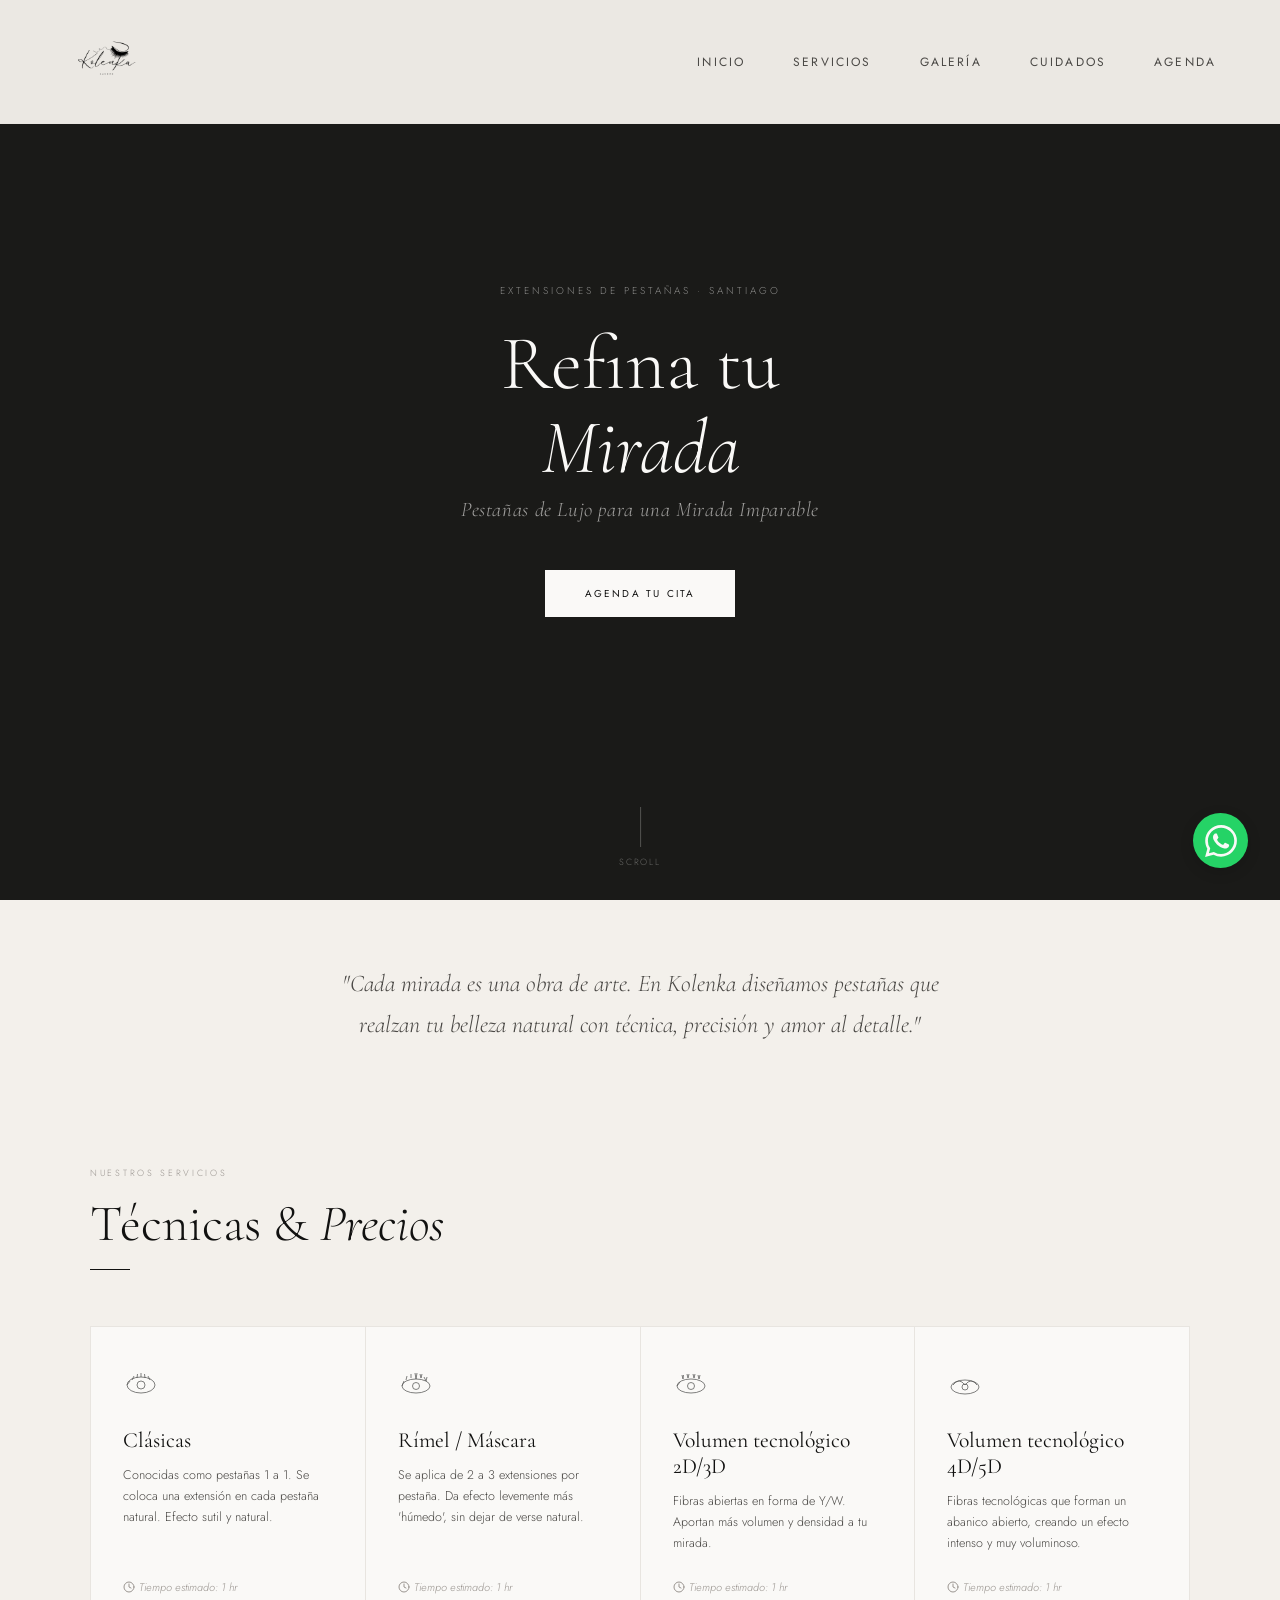
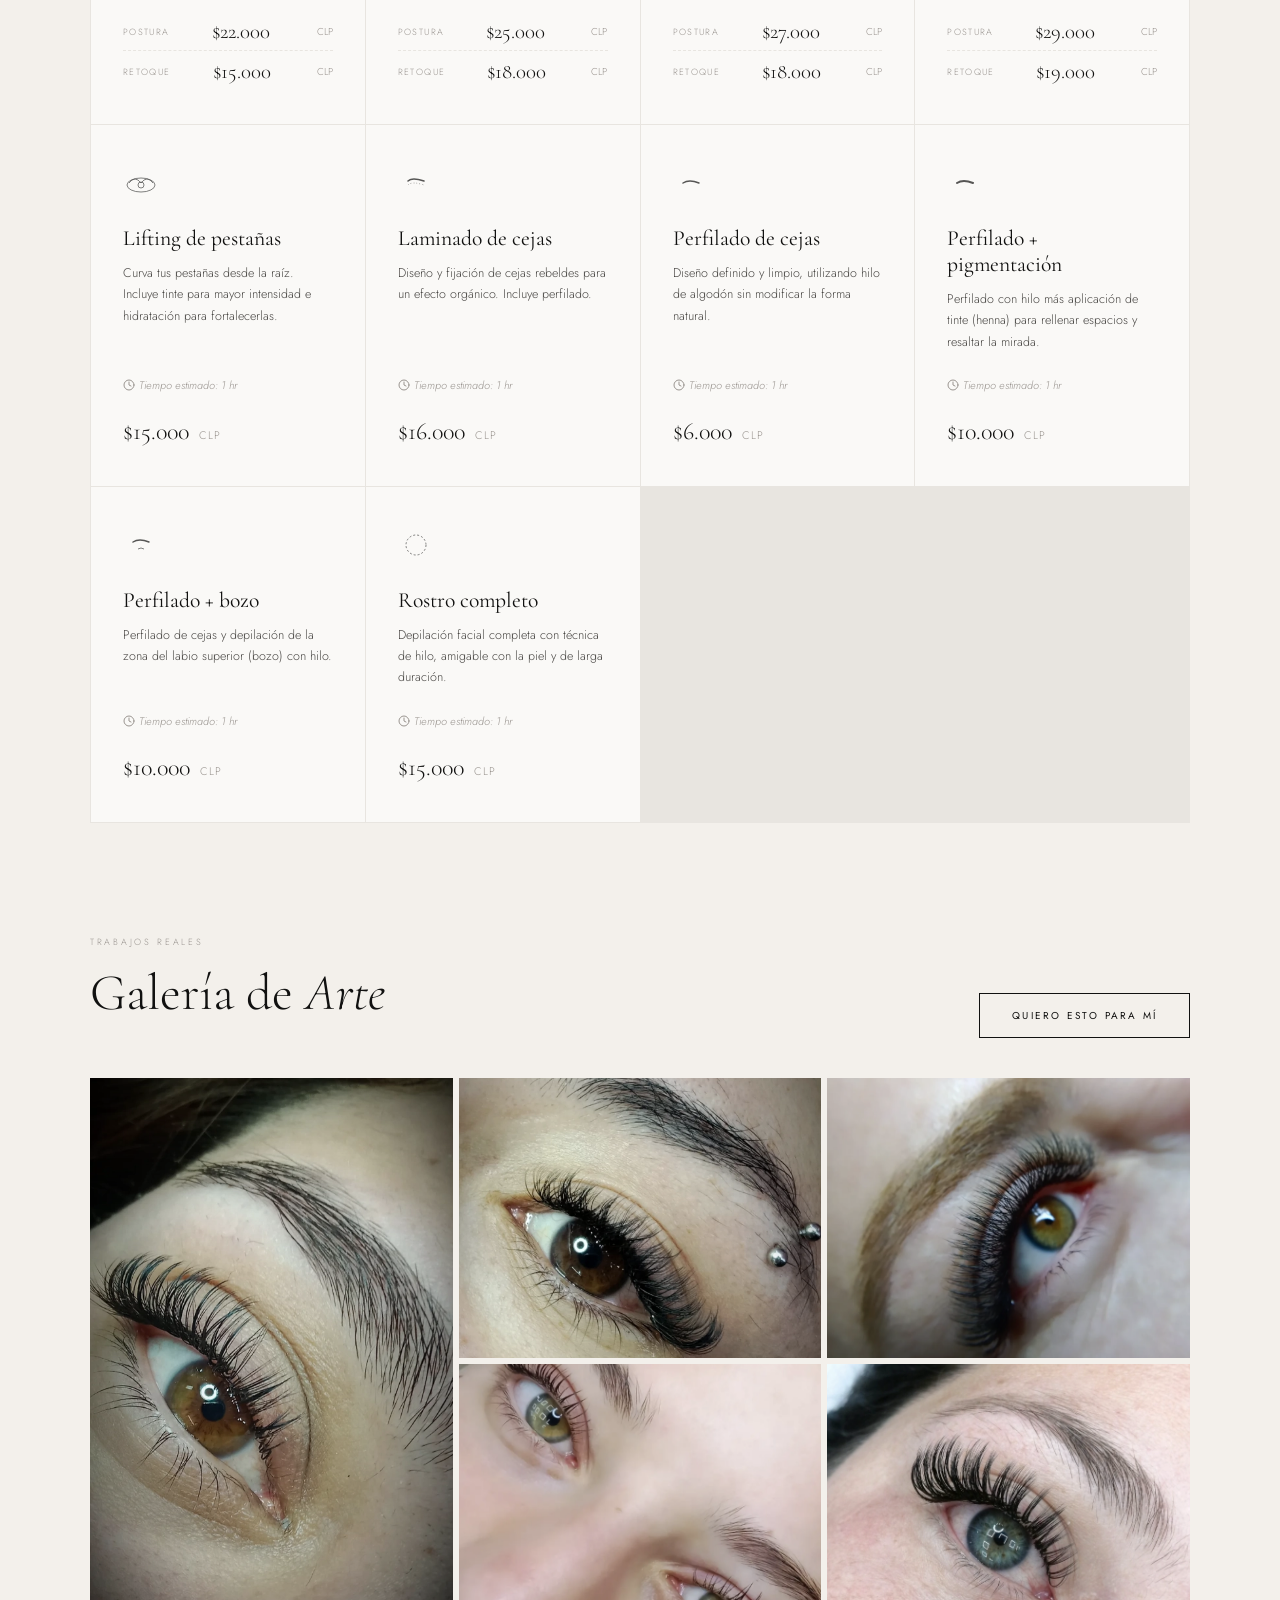
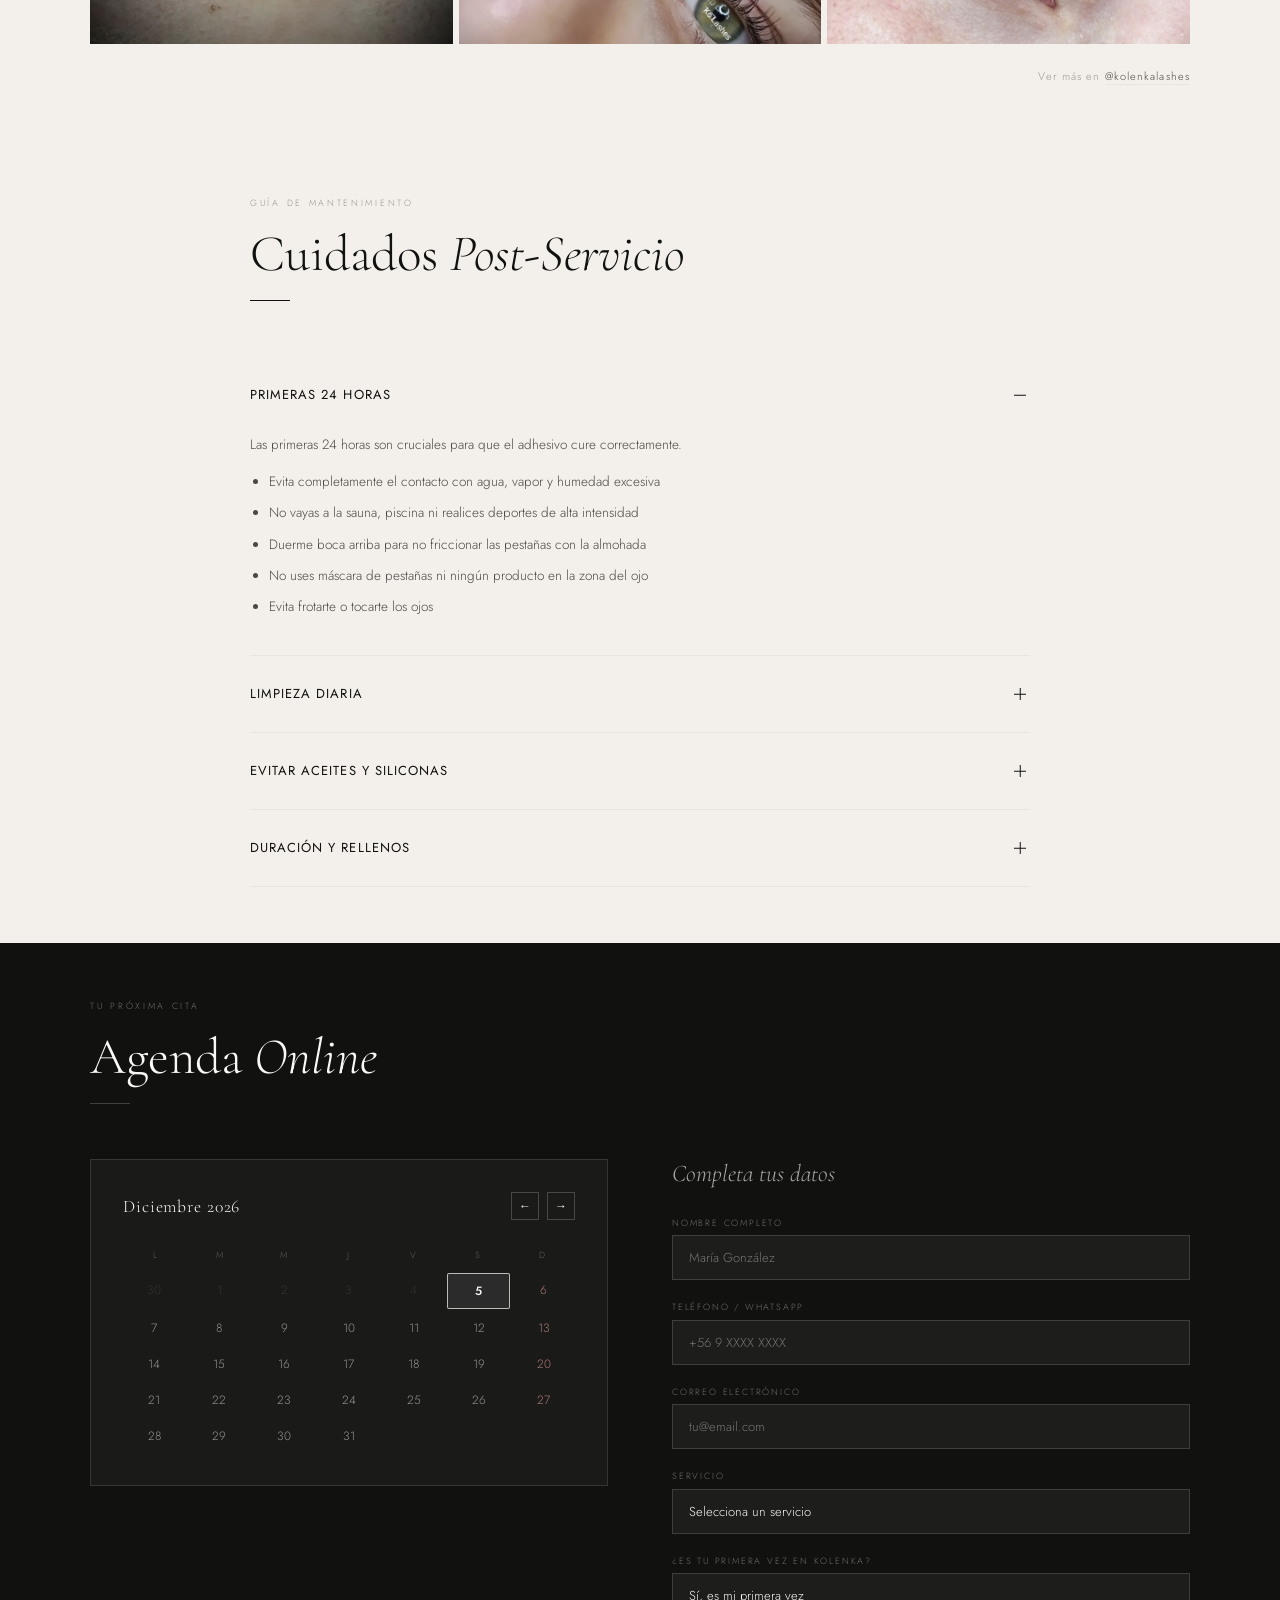
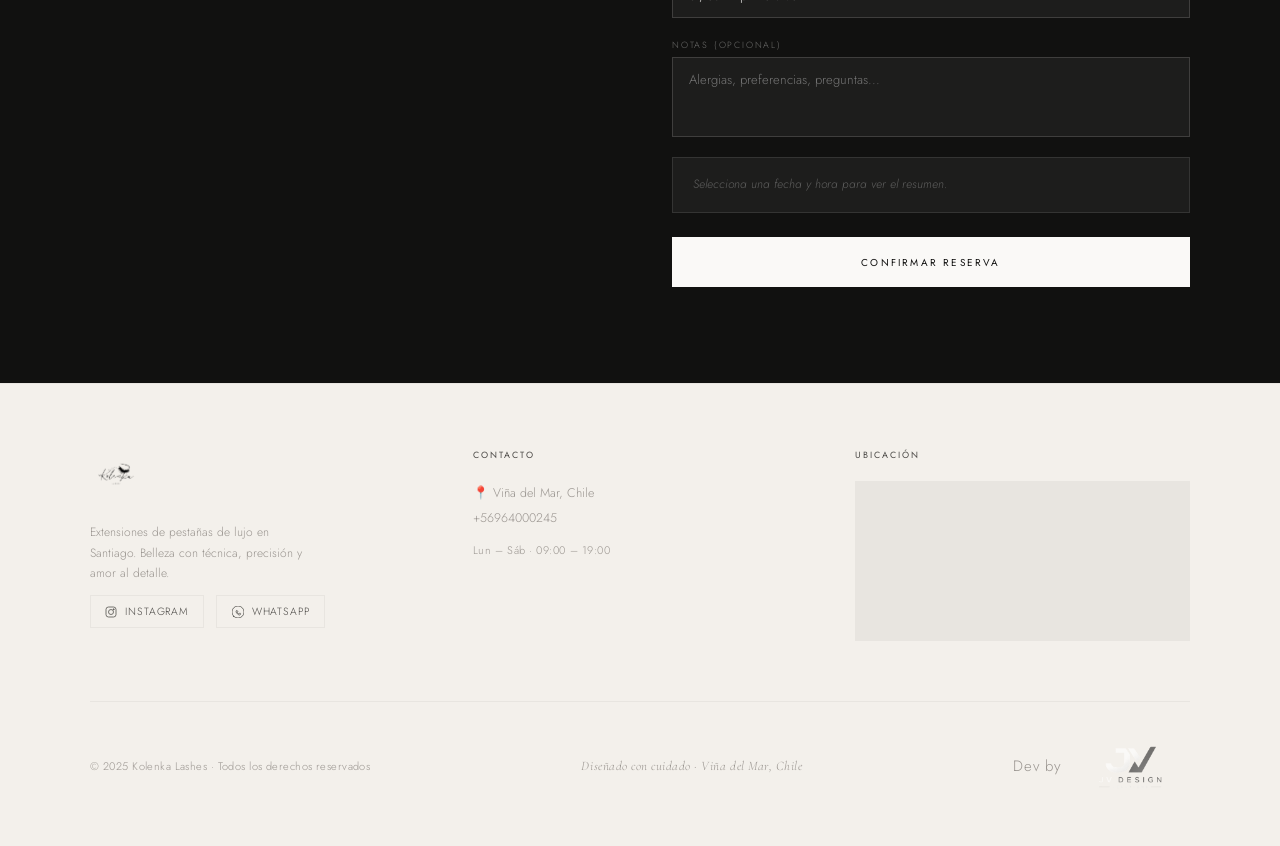
<file: index.html>
<!DOCTYPE html>
<html lang="es">

<head>
  <meta charset="UTF-8">
  <meta name="viewport" content="width=device-width, initial-scale=1.0">

  <title>Kolenka Lashes | Extensiones de Pestañas y Cejas en Viña del Mar</title>

  <meta name="description"
    content="Kolenka Lashes: Estudio especializado en extensiones de pestañas de lujo, lifting, laminado y perfilado de cejas en Viña del Mar. Reserva tu cita online y resalta tu mirada.">

  <meta name="keywords"
    content="pestañas, extensiones de pestañas, lifting de pestañas, cejas, laminado de cejas, perfilado con hilo, Viña del Mar, Kolenka Lashes, volumen tecnológico, efecto rímel">

  <meta property="og:title" content="Kolenka Lashes | Estudio de Pestañas y Cejas">
  <meta property="og:description"
    content="Diseñamos pestañas que realzan tu belleza natural con técnica, precisión y amor al detalle. Agenda tu cita online.">
  <meta property="og:image" content="https://jvivancodev.github.io/kolenka/img/EfectoMascara.webp">
  <meta property="og:type" content="website">

  <link
    href="https://fonts.googleapis.com/css2?family=Cormorant+Garamond:ital,wght@0,300;0,400;0,500;1,300;1,400&family=Jost:wght@300;400;500&display=swap"
    rel="stylesheet">
  <link rel="stylesheet" href="css/styles.css">
</head>

<body>

  <!-- HEADER -->
  <header id="inicio">
    <div class="logo-wrap">
      <img src="img/logo-transparent.webp" alt="Kolenka Lashes">
    </div>
    <nav>
      <a href="#inicio">Inicio</a>
      <a href="#servicios">Servicios</a>
      <a href="#galeria">Galería</a>
      <a href="#cuidados">Cuidados</a>
      <a href="#agenda">Agenda</a>
    </nav>
  </header>

  <!-- HERO -->
  <section class="hero" style="padding:0;">
    <div class="hero-bg"></div>
    <div class="hero-content">
      <p class="hero-eyebrow">Extensiones de Pestañas · Santiago</p>
      <h1 class="hero-title">Refina tu<br><em>Mirada</em></h1>
      <p class="hero-sub">Pestañas de Lujo para una Mirada Imparable</p>
      <a href="#agenda" class="btn-primary">Agenda tu Cita</a>
    </div>
    <div class="hero-scroll">
      <div class="hero-scroll-line"></div>
      <span>Scroll</span>
    </div>
  </section>

  <!-- INTRO STRIP -->
  <div class="intro-strip">
    <p>"Cada mirada es una obra de arte. En Kolenka diseñamos pestañas que realzan tu belleza natural con técnica,
      precisión y amor al detalle."</p>
  </div>

  <!-- SERVICIOS -->
  <section id="servicios">
    <div class="section-inner">
      <span class="section-label">Nuestros Servicios</span>
      <h2 class="section-title">Técnicas & <em>Precios</em></h2>
      <div class="section-divider"></div>
      <div class="services-grid" id="services-grid"></div>
    </div>
  </section>

  <!-- GALERÍA -->
  <section id="galeria" class="gallery-section">
    <div class="section-inner">
      <div class="gallery-header">
        <div>
          <span class="section-label">Trabajos Reales</span>
          <h2 class="section-title">Galería de <em>Arte</em></h2>
        </div>
        <a href="#agenda" class="btn-outline">Quiero esto para mí</a>
      </div>
      <div class="gallery-grid">
        <div class="g-item" data-title="Efecto Rímel Sutil">
          <img src="img/EfectoRimelSutil.webp"
            alt="Clienta luciendo extensiones de pestañas efecto rímel sutil en Kolenka Lashes" loading="lazy"
            onerror="this.style.display='none'; this.parentElement.innerHTML='<div class=\'g-placeholder\'>Foto 1</div>'">
        </div>
        <div class="g-item" data-title="Volumen Tecnológico 2D">
          <img src="img/Volumen2D.webp" alt="Mirada de cerca con extensiones de pestañas volumen 2D" loading="lazy"
            onerror="this.style.display='none'; this.parentElement.innerHTML='<div class=\'g-placeholder\'>Foto 2</div>'">
        </div>
        <div class="g-item" data-title="Volumen Tecnológico 5D">
          <img src="img/Volumen5D.webp" alt="Resultado de extensiones de pestañas volumen 5D de alto impacto"
            loading="lazy"
            onerror="this.style.display='none'; this.parentElement.innerHTML='<div class=\'g-placeholder\'>Foto 3</div>'">
        </div>
        <div class="g-item" data-title="Lifting de Pestañas">
          <img src="img/Lifting.webp" alt="Antes y después de lifting de pestañas con tinte e hidratación"
            loading="lazy"
            onerror="this.style.display='none'; this.parentElement.innerHTML='<div class=\'g-placeholder\'>Foto 4</div>'">
        </div>
        <div class="g-item" data-title="Efecto Máscara">
          <img src="img/EfectoMascara.webp" alt="Trabajo final de extensiones de pestañas efecto máscara" loading="lazy"
            onerror="this.style.display='none'; this.parentElement.innerHTML='<div class=\'g-placeholder\'>Foto 5</div>'">
        </div>
      </div>
      <p style="margin-top:1.5rem; font-size:11px; color:var(--gray-mid); letter-spacing:0.1em; text-align:right;">Ver
        más en <a href="https://www.instagram.com/kolenkalashes/?hl=es-la"
          style="color:var(--gray-dark); text-decoration:none; border-bottom:0.5px solid var(--gray-light);"
          target="_blank">@kolenkalashes</a></p>
    </div>
  </section>

  <!-- CUIDADOS -->
  <section id="cuidados">
    <div class="section-inner" style="max-width:780px;">
      <span class="section-label">Guía de Mantenimiento</span>
      <h2 class="section-title">Cuidados <em>Post-Servicio</em></h2>
      <div class="section-divider"></div>
      <div class="accordion-item open" data-acc>
        <button class="accordion-trigger" onclick="toggleAcc(this)"><span class="accordion-trigger-label">Primeras 24
            Horas</span><span class="accordion-icon"></span></button>
        <div class="accordion-body" style="max-height:300px;">
          <div class="accordion-body-inner">Las primeras 24 horas son cruciales para que el adhesivo cure correctamente.
            <ul>
              <li>Evita completamente el contacto con agua, vapor y humedad excesiva</li>
              <li>No vayas a la sauna, piscina ni realices deportes de alta intensidad</li>
              <li>Duerme boca arriba para no friccionar las pestañas con la almohada</li>
              <li>No uses máscara de pestañas ni ningún producto en la zona del ojo</li>
              <li>Evita frotarte o tocarte los ojos</li>
            </ul>
          </div>
        </div>
      </div>
      <div class="accordion-item" data-acc>
        <button class="accordion-trigger" onclick="toggleAcc(this)"><span class="accordion-trigger-label">Limpieza
            Diaria</span><span class="accordion-icon"></span></button>
        <div class="accordion-body">
          <div class="accordion-body-inner">Una rutina de limpieza adecuada es fundamental para mantener tus extensiones
            en óptimas condiciones.<ul>
              <li>Limpia las pestañas diariamente con un limpiador libre de aceites</li>
              <li>Usa un cepillo de pestañas suave en movimientos descendentes</li>
              <li>Enjuaga con agua tibia y sécalas con aire frío</li>
              <li>Peina suavemente con el cepillo para extensiones cada mañana</li>
            </ul>
          </div>
        </div>
      </div>
      <div class="accordion-item" data-acc>
        <button class="accordion-trigger" onclick="toggleAcc(this)"><span class="accordion-trigger-label">Evitar Aceites
            y Siliconas</span><span class="accordion-icon"></span></button>
        <div class="accordion-body">
          <div class="accordion-body-inner">Los aceites y siliconas son los principales enemigos del adhesivo de tus
            extensiones.<ul>
              <li>Evita desmaquillantes y cremas con aceites en la zona ocular</li>
              <li>Busca fórmulas oil-free en tu limpiador facial</li>
              <li>El protector solar puede contener aceites — aplícalo lejos de las pestañas</li>
              <li>Prefiere removedores de maquillaje en gel o espuma sin aceite</li>
            </ul>
          </div>
        </div>
      </div>
      <div class="accordion-item" data-acc>
        <button class="accordion-trigger" onclick="toggleAcc(this)"><span class="accordion-trigger-label">Duración y
            Rellenos</span><span class="accordion-icon"></span></button>
        <div class="accordion-body">
          <div class="accordion-body-inner">Con los cuidados adecuados, tus extensiones durarán entre 3 y 4 semanas
            antes de necesitar un relleno.<ul>
              <li>Agenda tu relleno entre los 21 y 28 días para mantener la densidad</li>
              <li>Esperar más de 4 semanas puede requerir un servicio completo</li>
              <li>La caída natural de pestañas es normal — perderás entre 2 y 5 al día</li>
              <li>No arranques ni tires de las extensiones; acude a una profesional para el retiro</li>
            </ul>
          </div>
        </div>
      </div>
    </div>
  </section>

  <!-- AGENDA -->
  <section id="agenda" class="agenda-section">
    <div class="section-inner">
      <span class="section-label">Tu Próxima Cita</span>
      <h2 class="section-title" style="color:var(--white);">Agenda <em>Online</em></h2>
      <div class="section-divider"></div>
      <div class="agenda-layout">
        <div>
          <div class="calendar-widget">
            <div class="cal-header">
              <span class="cal-month" id="cal-month-label">—</span>
              <div class="cal-nav">
                <button onclick="changeMonth(-1)">&#8592;</button>
                <button onclick="changeMonth(1)">&#8594;</button>
              </div>
            </div>
            <div class="cal-days-header">
              <span>L</span><span>M</span><span>M</span><span>J</span><span>V</span><span>S</span><span>D</span>
            </div>
            <div class="cal-grid" id="cal-grid">
              <div class="cal-loading">Cargando disponibilidad...</div>
            </div>
          </div>
          <div class="time-slots" id="time-slots-wrap" style="display:none;">
            <span class="time-slots-label">Horarios disponibles</span>
            <div class="time-grid" id="time-grid"></div>
          </div>
        </div>
        <div class="agenda-form">
          <p class="agenda-form-title">Completa tus datos</p>
          <div class="form-field"><label>Nombre completo</label><input type="text" id="f-name"
              placeholder="María González"></div>
          <div class="form-field"><label>Teléfono / WhatsApp</label><input type="tel" id="f-phone"
              placeholder="+56 9 XXXX XXXX"></div>
          <div class="form-field"><label>Correo Electrónico</label><input type="email" id="f-email"
              placeholder="tu@email.com"></div>
          <div class="form-field"><label>Servicio</label>
            <select id="f-service">
              <option value="">Selecciona un servicio</option>
            </select>
          </div>
          <div class="form-field"><label>¿Es tu primera vez en Kolenka?</label>
            <select id="f-first">
              <option value="si">Sí, es mi primera vez</option>
              <option value="no">No, soy clienta frecuente</option>
            </select>
          </div>
          <div class="form-field"><label>Notas (opcional)</label><textarea id="f-notes"
              placeholder="Alergias, preferencias, preguntas..."></textarea></div>
          <div class="agenda-summary" id="agenda-summary"><span
              style="color:rgba(250,249,247,0.3); font-style:italic; font-size:12px;">Selecciona una fecha y hora para
              ver el resumen.</span></div>
          <button class="btn-agenda" id="btn-confirm" onclick="confirmBook()">Confirmar Reserva</button>
          <div class="form-status" id="form-status"></div>
        </div>
      </div>
    </div>
  </section>

  <!-- FOOTER -->
  <footer>
    <div class="footer-inner">
      <div class="footer-top">
        <div class="footer-logo">
          <img
            src="[data-uri]"
            alt="Kolenka Lashes">
          <p>Extensiones de pestañas de lujo en Santiago. Belleza con técnica, precisión y amor al detalle.</p>
          <div class="footer-social">
            <a href="https://www.instagram.com/kolenkalashes/?hl=es-la" class="social-btn" target="_blank"><svg
                width="12" height="12" viewBox="0 0 24 24" fill="none" stroke="currentColor" stroke-width="1.5">
                <rect x="2" y="2" width="20" height="20" rx="5" />
                <circle cx="12" cy="12" r="5" />
                <circle cx="17.5" cy="6.5" r="1" fill="currentColor" />
              </svg>Instagram</a>
            <a href="https://wa.me/56964000245" class="social-btn" target="_blank"><svg width="12" height="12"
                viewBox="0 0 24 24" fill="none" stroke="currentColor" stroke-width="1.5">
                <path d="M20.5 3.5A11.5 11.5 0 0 0 3.5 20.5L2 22l1.5-1.5A11.5 11.5 0 1 0 20.5 3.5z" />
                <path
                  d="M8 10s.5-1 1.5-1 1.5.5 2 1.5-.5 2-1 2.5 3 3 3.5 2.5 1.5-1.5 2.5-1 1 1.5 1 1.5-1 2-2.5 2S8 15 8 10z" />
              </svg>WhatsApp</a>
          </div>
        </div>
        <div class="footer-col">
          <h4>Contacto</h4>
          <p>📍 Viña del Mar, Chile</p>
          <a href="tel:+56912345678">+56964000245</a>
          <p style="margin-top:0.5rem; font-size:11px; letter-spacing:0.05em;">Lun – Sáb · 09:00 – 19:00</p>
        </div>
        <div class="footer-col">
          <h4>Ubicación</h4>
          <div class="map-container">
            <iframe
              src="https://www.google.com/maps/embed?pb=!1m14!1m12!1m3!1d209.07522706474037!2d-71.5535822885999!3d-33.02476523642166!2m3!1f0!2f0!3f0!3m2!1i1024!2i768!4f13.1!5e0!3m2!1ses!2scl!4v1777097708000!5m2!1ses!2scl"
              allowfullscreen="" loading="lazy" referrerpolicy="no-referrer-when-downgrade"></iframe>
          </div>
          <p style="margin-top:0.75rem; font-size:11px; color:var(--gray-mid);"></p>
        </div>
      </div>
      <div class="footer-bottom">
        <p>© 2025 Kolenka Lashes · Todos los derechos reservados</p>
        <p style="font-style:italic; font-family:'Cormorant Garamond',serif; font-size:13px;">Diseñado con cuidado ·
          Viña del Mar, Chile</p>
        <div class="dev-signature">
          <span>Dev by</span>
          <a href="https://jvivancodev.github.io/Portafolio-V2/" target="_blank" rel="noopener noreferrer"
            aria-label="Ir al portafolio del desarrollador">
            <img src="img/Logo BN.webp" alt="Mi Marca Personal">
          </a>
        </div>
      </div>
    </div>
  </footer>

  <!-- MODAL CONFIRMACIÓN -->
  <div class="modal-bg" id="modal-bg" onclick="closeModal(event)">
    <div class="modal">
      <h3>¡Reserva Enviada!</h3>
      <p id="modal-text">Tu solicitud fue recibida. Te contactaremos por WhatsApp para confirmar tu cita.</p>
      <button class="btn-primary" onclick="closeModal(null)" style="width:100%;">Perfecto, gracias</button>
      <br>
      <button class="modal-close" onclick="closeModal(null)">cerrar</button>
    </div>
  </div>

  <a href="https://wa.me/56964000245" class="whatsapp-float" target="_blank" rel="noopener noreferrer"
    aria-label="Contactar por WhatsApp">
    <svg viewBox="0 0 24 24" fill="currentColor">
      <path
        d="M17.472 14.382c-.297-.149-1.758-.867-2.03-.967-.273-.099-.471-.148-.67.15-.197.297-.767.966-.94 1.164-.173.199-.347.223-.644.075-.297-.15-1.255-.463-2.39-1.475-.883-.788-1.48-1.761-1.653-2.059-.173-.297-.018-.458.13-.606.134-.133.298-.347.446-.52.149-.174.198-.298.298-.497.099-.198.05-.371-.025-.52-.075-.149-.669-1.612-.916-2.207-.242-.579-.487-.5-.669-.51a12.8 12.8 0 0 0-.57-.01c-.198 0-.52.074-.792.372-.272.297-1.04 1.016-1.04 2.479 0 1.462 1.065 2.875 1.213 3.074.149.198 2.096 3.2 5.077 4.487.709.306 1.262.489 1.694.625.712.227 1.36.195 1.871.118.571-.085 1.758-.719 2.006-1.413.248-.694.248-1.289.173-1.413-.074-.124-.272-.198-.57-.347m-5.421 7.403h-.004a9.87 9.87 0 0 1-5.031-1.378l-.361-.214-3.741.982.998-3.648-.235-.374a9.86 9.86 0 0 1-1.51-5.26c.001-5.45 4.436-9.884 9.888-9.884 2.64 0 5.122 1.03 6.988 2.898a9.825 9.825 0 0 1 2.893 6.994c-.003 5.45-4.437 9.884-9.885 9.884m8.413-18.297A11.815 11.815 0 0 0 12.05 0C5.495 0 .16 5.335.157 11.892c0 2.096.547 4.142 1.588 5.945L.057 24l6.305-1.654a11.882 11.882 0 0 0 5.683 1.448h.005c6.554 0 11.89-5.335 11.893-11.893a11.821 11.821 0 0 0-3.48-8.413Z" />
    </svg>
  </a>

  <script src="js/booking.js"></script>
</body>

</html>
</file>
<file: css/styles.css>
/* INDEX STYLES */

*,
*::before,
*::after {
  box-sizing: border-box;
  margin: 0;
  padding: 0;
}

:root {
  --black: #111110;
  --white: #FAF9F7;
  --cream: #F3F0EB;
  --gray-light: #E8E5E0;
  --gray-mid: #9A9590;
  --gray-dark: #4A4845;
  --serif: 'Cormorant Garamond', Georgia, serif;
  --sans: 'Jost', sans-serif;
}

html {
  scroll-behavior: smooth;
}

body {
  background: var(--white);
  color: var(--black);
  font-family: var(--sans);
  font-weight: 300;
  overflow-x: hidden;
}

/* HEADER */
header {
  position: fixed;
  top: 0;
  left: 0;
  right: 0;
  z-index: 100;
  background: rgba(243, 240, 235, 0.97);
  backdrop-filter: blur(8px);
  border-bottom: 0.5px solid var(--gray-light);
  padding: 1rem 4rem;
  /* Aumentamos el padding lateral para que respire mejor */
  display: flex;
  flex-direction: row;
  /* Cambiado a horizontal */
  align-items: center;
  justify-content: space-between;
  /* Logo a la izquierda, menú a la derecha */
  transition: border-color 0.3s;
}

.logo-wrap img {
  height: 85px;
  /* Logo más grande en PC (antes 68px) */
  object-fit: contain;
  mix-blend-mode: multiply;
}

nav {
  display: flex;
  gap: 3rem;
  align-items: center;
}

nav a {
  font-family: var(--sans);
  font-size: 12px;
  /* Letra un poco más grande en PC (antes 10.5px) */
  font-weight: 400;
  letter-spacing: 0.18em;
  text-transform: uppercase;
  color: var(--gray-dark);
  text-decoration: none;
  transition: color 0.2s;
  position: relative;
}

nav a::after {
  content: '';
  position: absolute;
  bottom: -2px;
  left: 0;
  right: 0;
  height: 0.5px;
  background: var(--black);
  transform: scaleX(0);
  transition: transform 0.25s ease;
}

nav a:hover {
  color: var(--black);
}

nav a:hover::after {
  transform: scaleX(1);
}

/* HERO */
.hero {
  height: 100vh;
  min-height: 600px;
  position: relative;
  display: flex;
  align-items: center;
  justify-content: center;
  overflow: hidden;
  background: #1a1a18;
}

.hero-bg {
  position: absolute;
  inset: 0;
  background: url('https://images.unsplash.com/photo-1516975080664-ed2fc6a32937?w=1600&q=80&auto=format&fit=crop') center/cover;
  filter: grayscale(100%) brightness(0.38);
  transform: scale(1.04);
  transition: transform 8s ease;
}

.hero:hover .hero-bg {
  transform: scale(1);
}

.hero-content {
  position: relative;
  text-align: center;
  padding: 0 1.5rem;
  animation: fadeUp 1.2s ease both;
}

@keyframes fadeUp {
  from {
    opacity: 0;
    transform: translateY(28px);
  }

  to {
    opacity: 1;
    transform: translateY(0);
  }
}

.hero-eyebrow {
  font-family: var(--sans);
  font-size: 10px;
  letter-spacing: 0.3em;
  text-transform: uppercase;
  color: rgba(250, 249, 247, 0.5);
  margin-bottom: 1.5rem;
}

.hero-title {
  font-family: var(--serif);
  font-size: clamp(2.8rem, 6vw, 5.5rem);
  font-weight: 300;
  color: var(--white);
  line-height: 1.1;
  margin-bottom: 0.4rem;
}

.hero-title em {
  font-style: italic;
}

.hero-sub {
  font-family: var(--serif);
  font-size: clamp(1rem, 2vw, 1.3rem);
  font-weight: 300;
  font-style: italic;
  color: rgba(250, 249, 247, 0.6);
  margin-bottom: 3rem;
  letter-spacing: 0.03em;
}

.btn-primary {
  display: inline-block;
  background: var(--white);
  color: var(--black);
  font-family: var(--sans);
  font-size: 10px;
  font-weight: 400;
  letter-spacing: 0.22em;
  text-transform: uppercase;
  text-decoration: none;
  padding: 1rem 2.5rem;
  border: none;
  cursor: pointer;
  transition: background 0.2s, color 0.2s, transform 0.15s;
}

.btn-primary:hover {
  background: var(--black);
  color: var(--white);
  transform: translateY(-1px);
}

.btn-outline {
  display: inline-block;
  background: transparent;
  color: var(--black);
  font-family: var(--sans);
  font-size: 10px;
  font-weight: 400;
  letter-spacing: 0.22em;
  text-transform: uppercase;
  text-decoration: none;
  padding: 0.9rem 2rem;
  border: 0.5px solid var(--black);
  cursor: pointer;
  transition: background 0.2s, color 0.2s;
}

.btn-outline:hover {
  background: var(--black);
  color: var(--white);
}

.hero-scroll {
  position: absolute;
  bottom: 2rem;
  left: 50%;
  transform: translateX(-50%);
  display: flex;
  flex-direction: column;
  align-items: center;
  gap: 0.5rem;
  color: rgba(250, 249, 247, 0.35);
  font-size: 9px;
  letter-spacing: 0.2em;
  text-transform: uppercase;
}

.hero-scroll-line {
  width: 0.5px;
  height: 40px;
  background: rgba(250, 249, 247, 0.25);
  animation: scrollDown 2s ease-in-out infinite;
}

@keyframes scrollDown {
  0% {
    transform: scaleY(0);
    transform-origin: top;
  }

  50% {
    transform: scaleY(1);
    transform-origin: top;
  }

  51% {
    transform: scaleY(1);
    transform-origin: bottom;
  }

  100% {
    transform: scaleY(0);
    transform-origin: bottom;
  }
}

/* SECTIONS */
section {
  padding: 3.5rem 2rem;
}

.section-inner {
  max-width: 1100px;
  margin: 0 auto;
}

.section-label {
  font-size: 9px;
  letter-spacing: 0.3em;
  text-transform: uppercase;
  color: var(--gray-mid);
  margin-bottom: 1rem;
  display: block;
}

.section-title {
  font-family: var(--serif);
  font-size: clamp(2rem, 4vw, 3.2rem);
  font-weight: 300;
  line-height: 1.15;
  margin-bottom: 1rem;
}

.section-title em {
  font-style: italic;
}

.section-divider {
  width: 40px;
  height: 0.5px;
  background: var(--black);
  margin-bottom: 3.5rem;
}

/* INTRO */
.intro-strip {
  background: var(--cream);
  padding: 4rem 2rem;
  text-align: center;
}

.intro-strip p {
  font-family: var(--serif);
  font-size: clamp(1.1rem, 2.5vw, 1.5rem);
  font-weight: 300;
  font-style: italic;
  color: var(--gray-dark);
  max-width: 640px;
  margin: 0 auto;
  line-height: 1.7;
}

/* SERVICES */
.services-grid {
  display: grid;
  grid-template-columns: repeat(auto-fit, minmax(220px, 1fr));
  gap: 1px;
  background: var(--gray-light);
  border: 1px solid var(--gray-light);
  margin-top: 1rem;
}

.service-card {
  background: var(--white);
  padding: 2.5rem 2rem;
  transition: background 0.25s;
  cursor: default;
  position: relative;
  overflow: hidden;
}

.service-card::before {
  content: '';
  position: absolute;
  bottom: 0;
  left: 0;
  right: 0;
  height: 2px;
  background: var(--black);
  transform: scaleX(0);
  transition: transform 0.3s ease;
  transform-origin: left;
}

.service-card:hover {
  background: var(--cream);
}

.service-card:hover::before {
  transform: scaleX(1);
}

.service-icon {
  width: 36px;
  height: 36px;
  margin-bottom: 1.5rem;
  opacity: 0.7;
}

.service-name {
  font-family: var(--serif);
  font-size: 1.35rem;
  font-weight: 400;
  margin-bottom: 0.75rem;
}

.service-desc {
  font-size: 12.5px;
  color: var(--gray-dark);
  line-height: 1.7;
  margin-bottom: 0.75rem;
  /* Reducido para dar espacio al tiempo */
  flex-grow: 1;
}

.service-time {
  font-family: var(--sans);
  font-size: 11px;
  color: var(--gray-mid);
  margin-bottom: 1.5rem;
  /* Este margen empuja el precio hacia abajo */
  font-style: italic;
  display: flex;
  align-items: center;
}

.service-price {
  font-family: var(--serif);
  font-size: 1.5rem;
  font-weight: 300;
}

.service-price span {
  font-size: 11px;
  font-family: var(--sans);
  color: var(--gray-mid);
  letter-spacing: 0.1em;
  margin-left: 4px;
}

/* Ajuste para que el precio quede siempre abajo */
.service-card {
  background: var(--white);
  padding: 2.5rem 2rem;
  transition: background 0.25s;
  cursor: default;
  position: relative;
  overflow: hidden;
  display: flex;
  flex-direction: column;
}

.service-desc {
  font-size: 12.5px;
  color: var(--gray-dark);
  line-height: 1.7;
  margin-bottom: 1.5rem;
  flex-grow: 1;
  /* Esto empuja los precios hacia abajo */
}

/* Estilos para el nuevo formato de precio doble */
.service-price-dual {
  display: flex;
  flex-direction: column;
  gap: 0.5rem;
}

.service-price-dual div {
  display: flex;
  align-items: center;
  justify-content: space-between;
  border-bottom: 0.5px dashed var(--gray-light);
  padding-bottom: 0.4rem;
  font-family: var(--serif);
  font-size: 1.3rem;
}

.service-price-dual div:last-child {
  border-bottom: none;
  padding-bottom: 0;
}

.service-price-dual span {
  font-family: var(--sans);
  font-size: 9px;
  letter-spacing: 0.15em;
  text-transform: uppercase;
  color: var(--gray-mid);
}

.service-price-dual small {
  font-family: var(--sans);
  font-size: 10px;
  color: var(--gray-mid);
  margin-left: 4px;
}

/* GALLERY */
.gallery-section {
  background: var(--cream);
}

.gallery-header {
  display: flex;
  align-items: flex-end;
  justify-content: space-between;
  margin-bottom: 2.5rem;
  flex-wrap: wrap;
  gap: 1rem;
}

.gallery-grid {
  display: grid;
  grid-template-columns: repeat(3, 1fr);
  grid-template-rows: repeat(2, 280px);
  gap: 6px;
}

.gallery-grid .g-item {
  overflow: hidden;
  background: var(--gray-light);
  position: relative;
}

.gallery-grid .g-item:first-child {
  grid-row: span 2;
}

.gallery-grid .g-item img {
  width: 100%;
  height: 100%;
  object-fit: cover;
  filter: grayscale(20%);
  transition: transform 0.5s ease, filter 0.4s ease;
}

.gallery-grid .g-item:hover img {
  transform: scale(1.04);
  filter: grayscale(0%);
}

.g-placeholder {
  width: 100%;
  height: 100%;
  display: flex;
  align-items: center;
  justify-content: center;
  background: var(--gray-light);
  color: var(--gray-mid);
  font-size: 10px;
  letter-spacing: 0.15em;
  text-transform: uppercase;
}

/* NUEVO: Texto sobre la imagen */
.gallery-grid .g-item::after {
  content: attr(data-title);
  position: absolute;
  bottom: 0;
  left: 0;
  right: 0;
  padding: 2rem 1rem 1rem;
  background: linear-gradient(transparent, rgba(17, 17, 16, 0.85));
  color: var(--white);
  font-family: var(--sans);
  font-size: 11px;
  letter-spacing: 0.15em;
  text-transform: uppercase;
  text-align: center;
  transform: translateY(100%);
  transition: transform 0.4s ease;
  pointer-events: none;
}

.gallery-grid .g-item:hover::after {
  transform: translateY(0);
}

/* ACCORDION */
.accordion-item {
  border-bottom: 0.5px solid var(--gray-light);
}

.accordion-item:first-of-type {
  border-top: 0.5px solid var(--gray-light);
}

.accordion-trigger {
  width: 100%;
  background: none;
  border: none;
  padding: 1.75rem 0;
  display: flex;
  align-items: center;
  justify-content: space-between;
  cursor: pointer;
  text-align: left;
  gap: 1rem;
}

.accordion-trigger-label {
  font-family: var(--sans);
  font-size: 13px;
  font-weight: 400;
  letter-spacing: 0.08em;
  text-transform: uppercase;
  color: var(--black);
}

.accordion-icon {
  width: 20px;
  height: 20px;
  flex-shrink: 0;
  position: relative;
}

.accordion-icon::before,
.accordion-icon::after {
  content: '';
  position: absolute;
  background: var(--black);
  top: 50%;
  left: 50%;
  transform: translate(-50%, -50%);
  transition: transform 0.3s ease;
}

.accordion-icon::before {
  width: 12px;
  height: 0.5px;
}

.accordion-icon::after {
  width: 0.5px;
  height: 12px;
}

.accordion-item.open .accordion-icon::after {
  transform: translate(-50%, -50%) rotate(90deg);
  opacity: 0;
}

.accordion-body {
  max-height: 0;
  overflow: hidden;
  transition: max-height 0.4s ease;
}

.accordion-body-inner {
  padding-bottom: 1.75rem;
  font-size: 13.5px;
  line-height: 1.85;
  color: var(--gray-dark);
  max-width: 640px;
}

.accordion-body-inner ul {
  margin-top: 0.75rem;
  padding-left: 1.2rem;
}

.accordion-body-inner li {
  margin-bottom: 0.4rem;
}

/* AGENDA */
.agenda-section {
  background: var(--black);
  color: var(--white);
}

.agenda-section .section-title {
  color: var(--white);
}

.agenda-section .section-label {
  color: rgba(250, 249, 247, 0.4);
}

.agenda-section .section-divider {
  background: rgba(250, 249, 247, 0.2);
}

.agenda-layout {
  display: grid;
  grid-template-columns: 1fr 1fr;
  gap: 4rem;
  align-items: start;
}

.calendar-widget {
  background: rgba(250, 249, 247, 0.04);
  border: 0.5px solid rgba(250, 249, 247, 0.12);
  padding: 2rem;
}

.cal-header {
  display: flex;
  align-items: center;
  justify-content: space-between;
  margin-bottom: 1.5rem;
}

.cal-month {
  font-family: var(--serif);
  font-size: 1.1rem;
  font-weight: 300;
  color: var(--white);
  letter-spacing: 0.05em;
}

.cal-nav {
  display: flex;
  gap: 0.5rem;
}

.cal-nav button {
  background: none;
  border: 0.5px solid rgba(250, 249, 247, 0.2);
  color: var(--white);
  width: 28px;
  height: 28px;
  cursor: pointer;
  font-size: 12px;
  display: flex;
  align-items: center;
  justify-content: center;
  transition: border-color 0.2s;
}

.cal-nav button:hover {
  border-color: rgba(250, 249, 247, 0.6);
}

.cal-days-header {
  display: grid;
  grid-template-columns: repeat(7, 1fr);
  margin-bottom: 0.5rem;
}

.cal-days-header span {
  text-align: center;
  font-size: 9px;
  letter-spacing: 0.12em;
  text-transform: uppercase;
  color: rgba(250, 249, 247, 0.3);
  padding: 0.25rem 0;
}

.cal-grid {
  display: grid;
  grid-template-columns: repeat(7, 1fr);
  gap: 2px;
}

.cal-day {
  text-align: center;
  padding: 0.5rem 0.25rem;
  font-size: 12px;
  color: rgba(250, 249, 247, 0.55);
  cursor: pointer;
  transition: background 0.15s, color 0.15s;
  border-radius: 2px;
}

.cal-day.other-month {
  color: rgba(250, 249, 247, 0.12);
  cursor: default;
}

.cal-day.today {
  color: var(--white);
  font-weight: 500;
  border: 0.5px solid rgba(250, 249, 247, 0.35);
}

.cal-day.available:hover {
  background: rgba(250, 249, 247, 0.1);
  color: var(--white);
}

.cal-day.selected {
  background: var(--white);
  color: var(--black);
  font-weight: 500;
}

.cal-day.unavailable {
  opacity: 0.2;
  cursor: not-allowed;
}

/* Color rojizo suave para los domingos */
.cal-day.sunday {
  color: #e8a0a0;
  opacity: 0.7;
}

/* Hacer que el día actual destaque más con un fondo sutil y borde brillante */
.cal-day.today {
  color: var(--white);
  font-weight: 500;
  border: 1px solid rgba(250, 249, 247, 0.7);
  background: rgba(250, 249, 247, 0.08);
}

.cal-loading {
  text-align: center;
  padding: 1rem;
  font-size: 11px;
  color: rgba(250, 249, 247, 0.4);
  letter-spacing: 0.12em;
  display: flex;
  flex-direction: column;
  align-items: center;
  gap: 8px;
  padding: 20px;
  font-size: 13px;
  opacity: 0.8;
}

.time-slots {
  margin-top: 1.5rem;
}

.time-slots-label {
  font-size: 9px;
  letter-spacing: 0.2em;
  text-transform: uppercase;
  color: rgba(250, 249, 247, 0.35);
  margin-bottom: 0.75rem;
  display: block;
}

.time-grid {
  display: grid;
  grid-template-columns: repeat(3, 1fr);
  gap: 6px;
}

.time-slot {
  text-align: center;
  padding: 0.5rem;
  font-size: 12px;
  border: 0.5px solid rgba(250, 249, 247, 0.15);
  cursor: pointer;
  transition: all 0.3s ease;
  /* Transición animada a todas las propiedades */
  color: rgba(250, 249, 247, 0.7);
  border-radius: 2px;
  /* Un borde ligeramente redondeado suaviza el diseño */
}

.time-slot:hover {
  border-color: rgba(250, 249, 247, 0.8);
  color: var(--white);
  background: rgba(250, 249, 247, 0.05);
  transform: translateY(-1px);
  /* Pequeño salto hacia arriba al pasar el mouse */
}

.time-slot.selected {
  background: var(--white);
  color: var(--black);
  border-color: var(--white);
  font-weight: 500;
  transform: scale(1.02);
  /* Se agranda un poquito al seleccionarlo */
}

.time-slot.busy {
  opacity: 0.18;
  cursor: not-allowed;
}

.agenda-form {
  display: flex;
  flex-direction: column;
  gap: 1.25rem;
}

.agenda-form-title {
  font-family: var(--serif);
  font-size: 1.5rem;
  font-weight: 300;
  font-style: italic;
  color: rgba(250, 249, 247, 0.65);
  margin-bottom: 0.5rem;
}

.form-field {
  display: flex;
  flex-direction: column;
  gap: 0.4rem;
}

.form-field label {
  font-size: 9px;
  letter-spacing: 0.2em;
  text-transform: uppercase;
  color: rgba(250, 249, 247, 0.4);
}

.form-field input,
.form-field select,
.form-field textarea {
  background: rgba(250, 249, 247, 0.05);
  border: 0.5px solid rgba(250, 249, 247, 0.15);
  color: var(--white);
  font-family: var(--sans);
  font-size: 13px;
  font-weight: 300;
  padding: 0.75rem 1rem;
  outline: none;
  transition: border-color 0.2s;
  -webkit-appearance: none;
  width: 100%;
}

.form-field select option {
  background: #1a1a18;
}

.form-field input:focus,
.form-field select:focus,
.form-field textarea:focus {
  border-color: var(--white);
  background: rgba(250, 249, 247, 0.08);
  /* Aclara ligeramente el fondo al escribir */
}

.form-field textarea {
  resize: none;
  height: 80px;
}

.agenda-summary {
  background: rgba(250, 249, 247, 0.05);
  border: 0.5px solid rgba(250, 249, 247, 0.1);
  padding: 1rem 1.25rem;
  font-size: 12px;
  color: rgba(250, 249, 247, 0.55);
  line-height: 1.8;
  min-height: 52px;
}

.agenda-summary strong {
  color: var(--white);
  font-weight: 400;
}

.btn-agenda {
  background: var(--white);
  color: var(--black);
  border: none;
  font-family: var(--sans);
  font-size: 10px;
  font-weight: 400;
  letter-spacing: 0.22em;
  text-transform: uppercase;
  padding: 1.1rem 2rem;
  cursor: pointer;
  transition: opacity 0.2s, transform 0.15s;
  width: 100%;
  margin-top: 0.25rem;
}

.btn-agenda:hover {
  opacity: 0.85;
  transform: translateY(-1px);
}

.btn-agenda:disabled {
  opacity: 0.4;
  cursor: not-allowed;
  transform: none;
}

.form-status {
  font-size: 11px;
  text-align: center;
  padding: 0.5rem;
  letter-spacing: 0.08em;
  min-height: 20px;
}

.form-status.ok {
  color: #7ecb9a;
}

.form-status.err {
  color: #e07070;
}

.loader {
  width: 24px;
  height: 24px;
  border: 3px solid rgba(255, 255, 255, 0.2);
  border-top: 3px solid white;
  border-radius: 50%;
  animation: spin 0.8s linear infinite;
}

.cal-loading {
  animation: fadeIn 0.4s ease;
}

@keyframes fadeIn {
  from {
    opacity: 0;
  }

  to {
    opacity: 1;
  }
}

@keyframes spin {
  to {
    transform: rotate(360deg);
  }
}

/* FOOTER */
footer {
  background: var(--cream);
  padding: 4rem 2rem 2.5rem;
  border-top: 0.5px solid var(--gray-light);
}

.footer-inner {
  max-width: 1100px;
  margin: 0 auto;
}

.footer-top {
  display: grid;
  grid-template-columns: 1fr 1fr 1fr;
  gap: 3rem;
  margin-bottom: 3rem;
  align-items: start;
}

.footer-logo img {
  height: 52px;
  object-fit: contain;
  mix-blend-mode: multiply;
  margin-bottom: 1rem;
}

.footer-logo p {
  font-size: 12px;
  color: var(--gray-mid);
  line-height: 1.7;
  max-width: 220px;
}

.footer-col h4 {
  font-size: 9px;
  letter-spacing: 0.22em;
  text-transform: uppercase;
  color: var(--gray-dark);
  margin-bottom: 1.25rem;
  font-weight: 400;
}

.footer-col p,
.footer-col a {
  display: block;
  font-size: 12.5px;
  color: var(--gray-mid);
  text-decoration: none;
  line-height: 2;
  transition: color 0.2s;
}

.footer-col a:hover {
  color: var(--black);
}

.footer-social {
  display: flex;
  gap: 0.75rem;
  margin-top: 0.75rem;
  flex-wrap: wrap;
}

.social-btn {
  display: flex;
  align-items: center;
  gap: 0.5rem;
  font-size: 10.5px;
  letter-spacing: 0.08em;
  text-transform: uppercase;
  color: var(--gray-dark);
  text-decoration: none;
  border: 0.5px solid var(--gray-light);
  padding: 0.5rem 0.9rem;
  transition: border-color 0.2s, color 0.2s;
}

.social-btn:hover {
  border-color: var(--black);
  color: var(--black);
}

.map-container {
  width: 100%;
  height: 160px;
  background: var(--gray-light);
  overflow: hidden;
  position: relative;
}

.map-container iframe {
  width: 100%;
  height: 100%;
  border: none;
  filter: grayscale(100%) contrast(1.05) brightness(0.95);
  pointer-events: none;
}

.footer-bottom {
  border-top: 0.5px solid var(--gray-light);
  padding-top: 1.5rem;
  display: flex;
  align-items: center;
  justify-content: space-between;
  flex-wrap: wrap;
  gap: 0.5rem;
}

.footer-bottom p {
  font-size: 11px;
  color: var(--gray-mid);
  letter-spacing: 0.04em;
}

/* FIRMA DEL DESARROLLADOR */
.dev-signature {
  display: flex;
  align-items: center;
  gap: 8px;
  /* Espacio entre el texto y tu logo */
  font-family: var(--sans);
  font-size: 15px;
  color: var(--gray-mid);
  letter-spacing: 0.05em;
}

.dev-signature a {
  display: flex;
  align-items: center;
  transition: opacity 0.3s ease, transform 0.3s ease;
  opacity: 0.6;
  /* Lo hacemos sutil por defecto */
}

.dev-signature a:hover {
  opacity: 1;
  /* Brilla al pasar el mouse */
  transform: scale(1.05);
  /* Crece un poquitito */
}

.dev-signature img {
  height: 80px;
  /* Altura ideal para no opacar el footer, ajústala si tu logo es muy horizontal o vertical */
  width: auto;
  object-fit: contain;
  filter: grayscale(100%) contrast(1.2);
  /* Fuerza el blanco y negro por si acaso */
}

/* MODAL */
.modal-bg {
  position: fixed;
  inset: 0;
  background: rgba(17, 17, 16, 0.88);
  z-index: 200;
  display: flex;
  align-items: center;
  justify-content: center;
  opacity: 0;
  pointer-events: none;
  transition: opacity 0.3s;
}

.modal-bg.active {
  opacity: 1;
  pointer-events: all;
}

.modal {
  background: var(--white);
  padding: 3rem;
  max-width: 440px;
  width: calc(100% - 2rem);
  text-align: center;
  transform: translateY(16px);
  transition: transform 0.3s ease;
}

.modal-bg.active .modal {
  transform: translateY(0);
}

.modal h3 {
  font-family: var(--serif);
  font-size: 1.8rem;
  font-weight: 300;
  margin-bottom: 0.75rem;
}

.modal p {
  font-size: 13px;
  color: var(--gray-dark);
  line-height: 1.7;
  margin-bottom: 2rem;
}

.modal-close {
  font-size: 10px;
  letter-spacing: 0.15em;
  text-transform: uppercase;
  color: var(--gray-mid);
  cursor: pointer;
  background: none;
  border: none;
  margin-top: 0.75rem;
  transition: color 0.2s;
}

.modal-close:hover {
  color: var(--black);
}

/* WIDGET WHATSAPP FLOTANTE */
.whatsapp-float {
  position: fixed;
  bottom: 2rem;
  right: 2rem;
  width: 55px;
  height: 55px;
  background-color: #25d366;
  color: var(--white);
  border-radius: 50%;
  display: flex;
  align-items: center;
  justify-content: center;
  box-shadow: 0 4px 14px rgba(0, 0, 0, 0.15);
  z-index: 150;
  /* Un poco por debajo del modal (200) pero por encima del header (100) */
  transition: transform 0.3s ease, box-shadow 0.3s ease;
}

.whatsapp-float svg {
  width: 32px;
  height: 32px;
}

.whatsapp-float:hover {
  transform: translateY(-4px) scale(1.04);
  box-shadow: 0 8px 20px rgba(37, 211, 102, 0.3);
  color: var(--white);
}

@media (max-width: 768px) {

  /* Devolver el header al diseño vertical apilado para celulares */
  header {
    flex-direction: column;
    padding: 1rem;
    gap: 0.8rem;
  }

  .logo-wrap img {
    height: 68px;
    /* Volvemos al tamaño original del logo */
  }

  nav {
    gap: 1rem;
    flex-wrap: wrap;
    justify-content: center;
  }

  nav a {
    font-size: 10.5px;
    /* Volvemos al tamaño original de la letra */
  }

  .agenda-layout {
    grid-template-columns: 1fr;
    gap: 2.5rem;
  }

  .gallery-grid {
    grid-template-columns: 1fr 1fr;
    grid-template-rows: auto;
  }

  .gallery-grid .g-item:first-child {
    grid-row: span 1;
  }

  .footer-top {
    grid-template-columns: 1fr;
    gap: 2rem;
  }

  section {
    padding: 3.5rem 1.25rem;
  }

  /* Ajuste de WhatsApp para móviles */
  .whatsapp-float {
    bottom: 1.5rem;
    right: 1.5rem;
    width: 48px;
    height: 48px;
  }

  .whatsapp-float svg {
    width: 26px;
    height: 26px;
  }
}

/* ADMIN STYLES */

*,
*::before,
*::after {
  box-sizing: border-box;
  margin: 0;
  padding: 0;
}

:root {
  --black: #111110;
  --white: #FAF9F7;
  --cream: #F3F0EB;
  --gray-light: #E8E5E0;
  --gray-mid: #9A9590;
  --gray-dark: #4A4845;
  --green: #4a8c5c;
  --red: #a03030;
  --serif: 'Cormorant Garamond', Georgia, serif;
  --sans: 'Jost', sans-serif;
}

body {
  background: var(--cream);
  color: var(--black);
  font-family: var(--sans);
  font-weight: 300;
  min-height: 100vh;
}

.admin-header {
  background: var(--black);
  color: var(--white);
  padding: 1.5rem 2rem;
  display: flex;
  align-items: center;
  justify-content: space-between;
  flex-wrap: wrap;
  gap: 1rem;
}

.admin-header h1 {
  font-family: var(--serif);
  font-size: 1.5rem;
  font-weight: 300;
}

.admin-header h1 em {
  font-style: italic;
}

.admin-header p {
  font-size: 11px;
  letter-spacing: 0.12em;
  text-transform: uppercase;
  color: rgba(250, 249, 247, 0.45);
}

.admin-body {
  max-width: 1000px;
  margin: 0 auto;
  padding: 2.5rem 1.5rem;
}

/* CONFIGURACIÓN */
.config-panel {
  background: var(--white);
  border: 0.5px solid var(--gray-light);
  padding: 2rem;
  margin-bottom: 2rem;
}

.config-panel h2 {
  font-family: var(--serif);
  font-size: 1.3rem;
  font-weight: 400;
  margin-bottom: 1.25rem;
}

.config-grid {
  display: grid;
  grid-template-columns: repeat(auto-fit, minmax(200px, 1fr));
  gap: 1rem;
}

.config-field {
  display: flex;
  flex-direction: column;
  gap: 0.4rem;
}

.config-field label {
  font-size: 9px;
  letter-spacing: 0.2em;
  text-transform: uppercase;
  color: var(--gray-mid);
}

.config-field input,
.config-field select {
  border: 0.5px solid var(--gray-light);
  background: var(--white);
  font-family: var(--sans);
  font-size: 13px;
  padding: 0.6rem 0.75rem;
  outline: none;
  color: var(--black);
  transition: border-color 0.2s;
}

.config-field input:focus,
.config-field select:focus {
  border-color: var(--black);
}

.save-btn {
  display: inline-block;
  background: var(--black);
  color: var(--white);
  border: none;
  font-family: var(--sans);
  font-size: 10px;
  letter-spacing: 0.18em;
  text-transform: uppercase;
  padding: 0.75rem 1.75rem;
  cursor: pointer;
  margin-top: 1.25rem;
  transition: opacity 0.2s;
}

.save-btn:hover {
  opacity: 0.8;
}

/* CALENDARIO ADMIN */
.cal-panel {
  background: var(--white);
  border: 0.5px solid var(--gray-light);
  padding: 2rem;
  margin-bottom: 2rem;
}

.cal-panel-header {
  display: flex;
  align-items: center;
  justify-content: space-between;
  margin-bottom: 1.75rem;
  flex-wrap: wrap;
  gap: 1rem;
}

.cal-panel-header h2 {
  font-family: var(--serif);
  font-size: 1.3rem;
  font-weight: 400;
}

.month-nav {
  display: flex;
  align-items: center;
  gap: 0.75rem;
}

.month-nav button {
  background: none;
  border: 0.5px solid var(--gray-light);
  width: 30px;
  height: 30px;
  cursor: pointer;
  font-size: 13px;
  display: flex;
  align-items: center;
  justify-content: center;
  transition: border-color 0.2s, background 0.2s;
}

.month-nav button:hover {
  border-color: var(--black);
  background: var(--cream);
}

.month-nav span {
  font-family: var(--serif);
  font-size: 1rem;
  font-weight: 300;
  min-width: 160px;
  text-align: center;
}

.legend {
  display: flex;
  gap: 1.5rem;
  flex-wrap: wrap;
  align-items: center;
  font-size: 11px;
  color: var(--gray-dark);
  letter-spacing: 0.05em;
}

.legend-dot {
  width: 10px;
  height: 10px;
  border-radius: 50%;
  display: inline-block;
  margin-right: 4px;
  vertical-align: middle;
}

.admin-cal-days {
  display: grid;
  grid-template-columns: repeat(7, 1fr);
  margin-bottom: 0.5rem;
}

.admin-cal-days span {
  text-align: center;
  font-size: 9px;
  letter-spacing: 0.12em;
  text-transform: uppercase;
  color: var(--gray-mid);
  padding: 0.5rem 0;
}

.admin-cal-grid {
  display: grid;
  grid-template-columns: repeat(7, 1fr);
  gap: 4px;
}

.admin-day {
  aspect-ratio: 1;
  display: flex;
  align-items: center;
  justify-content: center;
  font-size: 13px;
  border: 0.5px solid var(--gray-light);
  cursor: pointer;
  position: relative;
  transition: border-color 0.15s, background 0.15s;
  user-select: none;
}

.admin-day.other {
  color: var(--gray-light);
  cursor: default;
  border-color: transparent;
}

.admin-day.sunday {
  background: var(--cream);
  color: var(--gray-mid);
  cursor: default;
}

.admin-day.past {
  color: var(--gray-light);
  cursor: default;
  background: var(--cream);
}

.admin-day.today {
  border-color: var(--black);
  font-weight: 500;
}

.admin-day.available:hover {
  border-color: var(--black);
  background: #f0ece7;
}

.admin-day.blocked {
  background: #fdf0f0;
  border-color: #e8c8c8;
  color: var(--red);
}

.admin-day.blocked:hover {
  background: #f9e0e0;
}

.admin-day .day-num {
  position: relative;
  z-index: 1;
}

.admin-day .day-dot {
  position: absolute;
  bottom: 4px;
  left: 50%;
  transform: translateX(-50%);
  width: 4px;
  height: 4px;
  border-radius: 50%;
}

/* RESERVAS DEL DÍA */
.day-detail {
  background: var(--cream);
  border: 0.5px solid var(--gray-light);
  padding: 1.5rem;
  margin-bottom: 2rem;
  min-height: 80px;
}

.day-detail h3 {
  font-family: var(--serif);
  font-size: 1.1rem;
  font-weight: 400;
  margin-bottom: 1rem;
}

.booking-list {
  display: flex;
  flex-direction: column;
  gap: 0.75rem;
}

.booking-item {
  display: flex;
  align-items: center;
  gap: 1rem;
  background: var(--white);
  border: 0.5px solid var(--gray-light);
  padding: 0.75rem 1rem;
  font-size: 13px;
}

.booking-time {
  font-family: var(--serif);
  font-size: 1rem;
  font-weight: 400;
  min-width: 50px;
}

.booking-info {
  flex: 1;
  line-height: 1.5;
}

.booking-info strong {
  font-weight: 500;
}

.booking-info span {
  color: var(--gray-mid);
  font-size: 11px;
}

.block-day-btn {
  border: none;
  font-family: var(--sans);
  font-size: 10px;
  letter-spacing: 0.12em;
  text-transform: uppercase;
  padding: 0.5rem 1rem;
  cursor: pointer;
  transition: opacity 0.2s;
}

.block-day-btn.block {
  background: #fdf0f0;
  color: var(--red);
  border: 0.5px solid #e8c8c8;
}

.block-day-btn.block:hover {
  background: #f9e0e0;
}

.block-day-btn.unblock {
  background: var(--cream);
  color: var(--green);
  border: 0.5px solid #c8dcc8;
}

.block-day-btn.unblock:hover {
  background: #e0f0e0;
}

/* STATS */
.stats-grid {
  display: grid;
  grid-template-columns: repeat(auto-fit, minmax(160px, 1fr));
  gap: 1rem;
  margin-bottom: 2rem;
}

.stat-card {
  background: var(--white);
  border: 0.5px solid var(--gray-light);
  padding: 1.25rem 1.5rem;
}

.stat-card .stat-label {
  font-size: 9px;
  letter-spacing: 0.2em;
  text-transform: uppercase;
  color: var(--gray-mid);
  margin-bottom: 0.5rem;
}

.stat-card .stat-value {
  font-family: var(--serif);
  font-size: 2rem;
  font-weight: 300;
}

.status-msg {
  font-size: 11px;
  color: var(--gray-mid);
  letter-spacing: 0.08em;
  margin-top: 0.5rem;
  min-height: 18px;
}

.status-msg.ok {
  color: var(--green);
}

.status-msg.err {
  color: var(--red);
}

/* INSTRUCCIONES */
.instructions {
  background: var(--black);
  color: var(--white);
  padding: 2rem;
  margin-bottom: 2rem;
}

.instructions h2 {
  font-family: var(--serif);
  font-size: 1.3rem;
  font-weight: 300;
  margin-bottom: 1rem;
  font-style: italic;
}

.instructions ol {
  padding-left: 1.25rem;
}

.instructions li {
  font-size: 12.5px;
  line-height: 2;
  color: rgba(250, 249, 247, 0.75);
}

.instructions code {
  background: rgba(250, 249, 247, 0.1);
  padding: 1px 6px;
  font-size: 11px;
  letter-spacing: 0.05em;
}

@media (max-width: 600px) {
  .admin-body {
    padding: 1.5rem 1rem;
  }

  .admin-cal-grid {
    gap: 2px;
  }

  .admin-day {
    font-size: 11px;
  }
}
</file>
